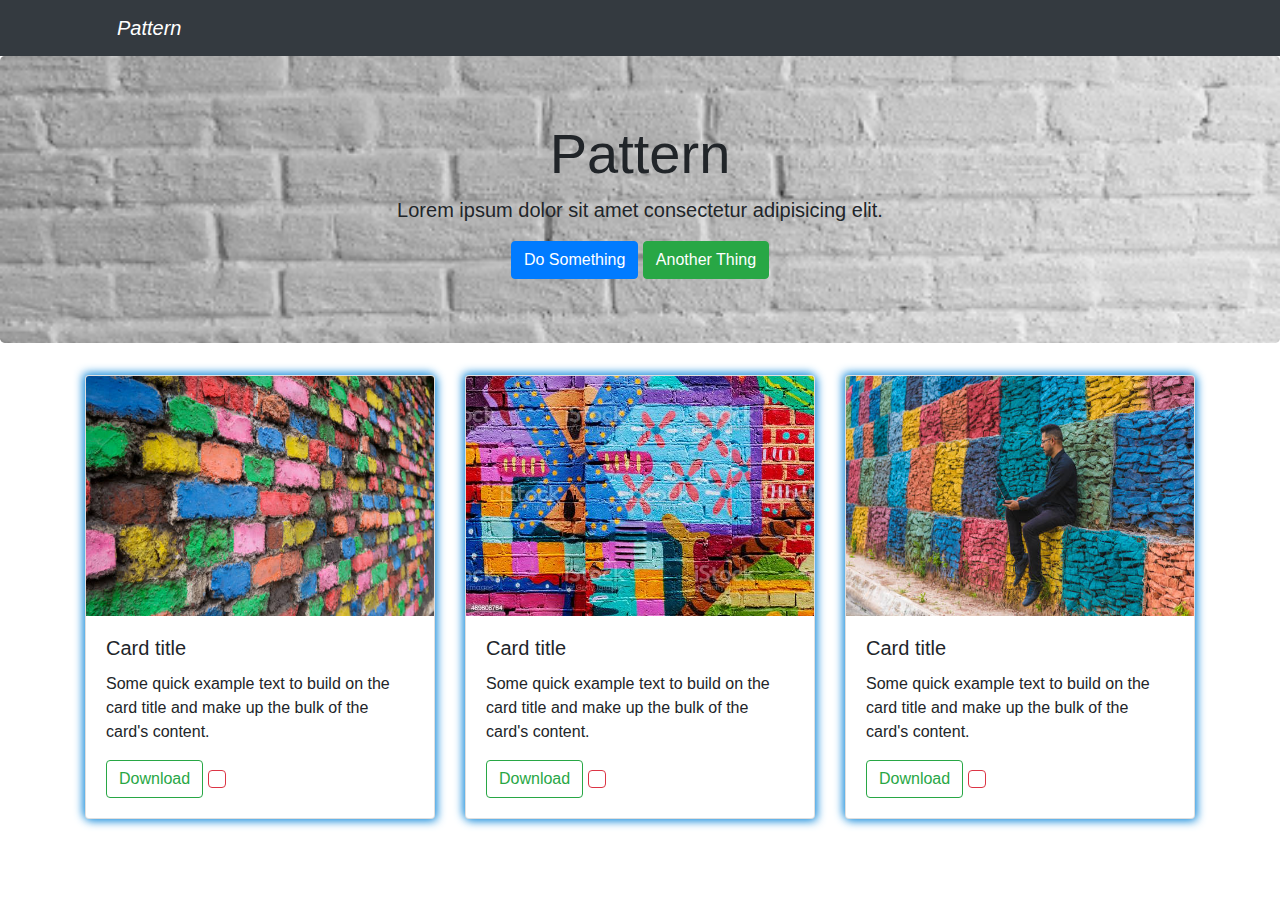
<file: pattern/index.html>
<!DOCTYPE html>
<html lang="en">
<head>
    <meta charset="UTF-8">
    <meta http-equiv="X-UA-Compatible" content="IE=edge">
    <meta name="viewport" content="width=device-width, initial-scale=1.0">
    

    
    <link rel="stylesheet" href="https://cdnjs.cloudflare.com/ajax/libs/font-awesome/6.1.1/css/all.min.css" integrity="sha512-KfkfwYDsLkIlwQp6LFnl8zNdLGxu9YAA1QvwINks4PhcElQSvqcyVLLD9aMhXd13uQjoXtEKNosOWaZqXgel0g==" crossorigin="anonymous" referrerpolicy="no-referrer" />

<link rel="stylesheet" href="https://cdn.jsdelivr.net/npm/bootstrap@4.0.0/dist/css/bootstrap.min.css" integrity="sha384-Gn5384xqQ1aoWXA+058RXPxPg6fy4IWvTNh0E263XmFcJlSAwiGgFAW/dAiS6JXm" crossorigin="anonymous">



<style>
#bacImg {
  background-image: url("./images/w1.jpg");
  background-position: center center;
  background-size: cover;
  background-repeat: no-repeat;
}

.card {
  transition: 0.2s;
  box-shadow: 2px 2px 10px rgb(49, 153, 223), -2px -2px 10px rgb(49, 153, 223);
  -webkit-transition: 0.2s;
  -moz-transition: 0.2s;
  -ms-transition: 0.2s;
  -o-transition: 0.2s;
}

</style>

</head>
<body>

    
<div class="container-fluid bg-dark ">
    <div class="container ">
        <nav class="navbar navbar-light bg-dark">
            <a class="navbar-brand text-white" href="#">
                <i class="fa-solid fa-binoculars "> <span class="ml-3">Pattern</span>    </i>
                
            </a>
        </nav>
    </div>
</div>

<div id="bacImg" class="jumbotron text-center ">

        <h1 class="display-4 ">Pattern</h1>
        <p class="lead ">Lorem ipsum dolor sit amet consectetur adipisicing elit.</p>
        <a href="#" class="btn btn-primary" type="btn">Do Something</a>
        <a href="#" class="btn btn-success" type="btn">Another Thing</a>

</div>

<div class="container">
<div class="row">
    <div class="col-lg-4"><div class="card" >
        <img class="card-img-top" height="240px" src="./images/c4.jpg" alt="">
        <div class="card-body">
          <h5 class="card-title">Card title</h5>
          <p class="card-text">Some quick example text to build on the card title and make up the bulk of the card's content.</p>
          <a href="#" class="btn btn-outline-success">Download</a>
          <i class="fa-regular fa-heart btn btn-outline-danger p-2"></i>
        </div>
      </div></div>
    <div class="col-lg-4"><div class="card" >
        <img class="card-img-top" height="240px" src="./images/c3.jpg" alt="">
        <div class="card-body">
          <h5 class="card-title">Card title</h5>
          <p class="card-text">Some quick example text to build on the card title and make up the bulk of the card's content.</p>
          <a href="#" class="btn btn-outline-success">Download</a>
          <i class="fa-regular fa-heart btn btn-outline-danger p-2"></i>
        </div>
      </div></div>
    <div class="col-lg-4"><div class="card" >
        <img class="card-img-top" height="240px" src="./images/c5.jpg" alt="">
        <div class="card-body">
          <h5 class="card-title">Card title</h5>
          <p class="card-text">Some quick example text to build on the card title and make up the bulk of the card's content.</p>
          <a href="#" class="btn btn-outline-success">Download</a>
          <i class="fa-regular fa-heart btn btn-outline-danger p-2"></i>
        </div>
      </div></div>
</div>
</div>


    
<script src="https://code.jquery.com/jquery-3.2.1.slim.min.js" integrity="sha384-KJ3o2DKtIkvYIK3UENzmM7KCkRr/rE9/Qpg6aAZGJwFDMVNA/GpGFF93hXpG5KkN" crossorigin="anonymous"></script>
<script src="https://cdn.jsdelivr.net/npm/popper.js@1.12.9/dist/umd/popper.min.js" integrity="sha384-ApNbgh9B+Y1QKtv3Rn7W3mgPxhU9K/ScQsAP7hUibX39j7fakFPskvXusvfa0b4Q" crossorigin="anonymous"></script>
<script src="https://cdn.jsdelivr.net/npm/bootstrap@4.0.0/dist/js/bootstrap.min.js" integrity="sha384-JZR6Spejh4U02d8jOt6vLEHfe/JQGiRRSQQxSfFWpi1MquVdAyjUar5+76PVCmYl" crossorigin="anonymous"></script>
    

        
</body>
</html>
</file>
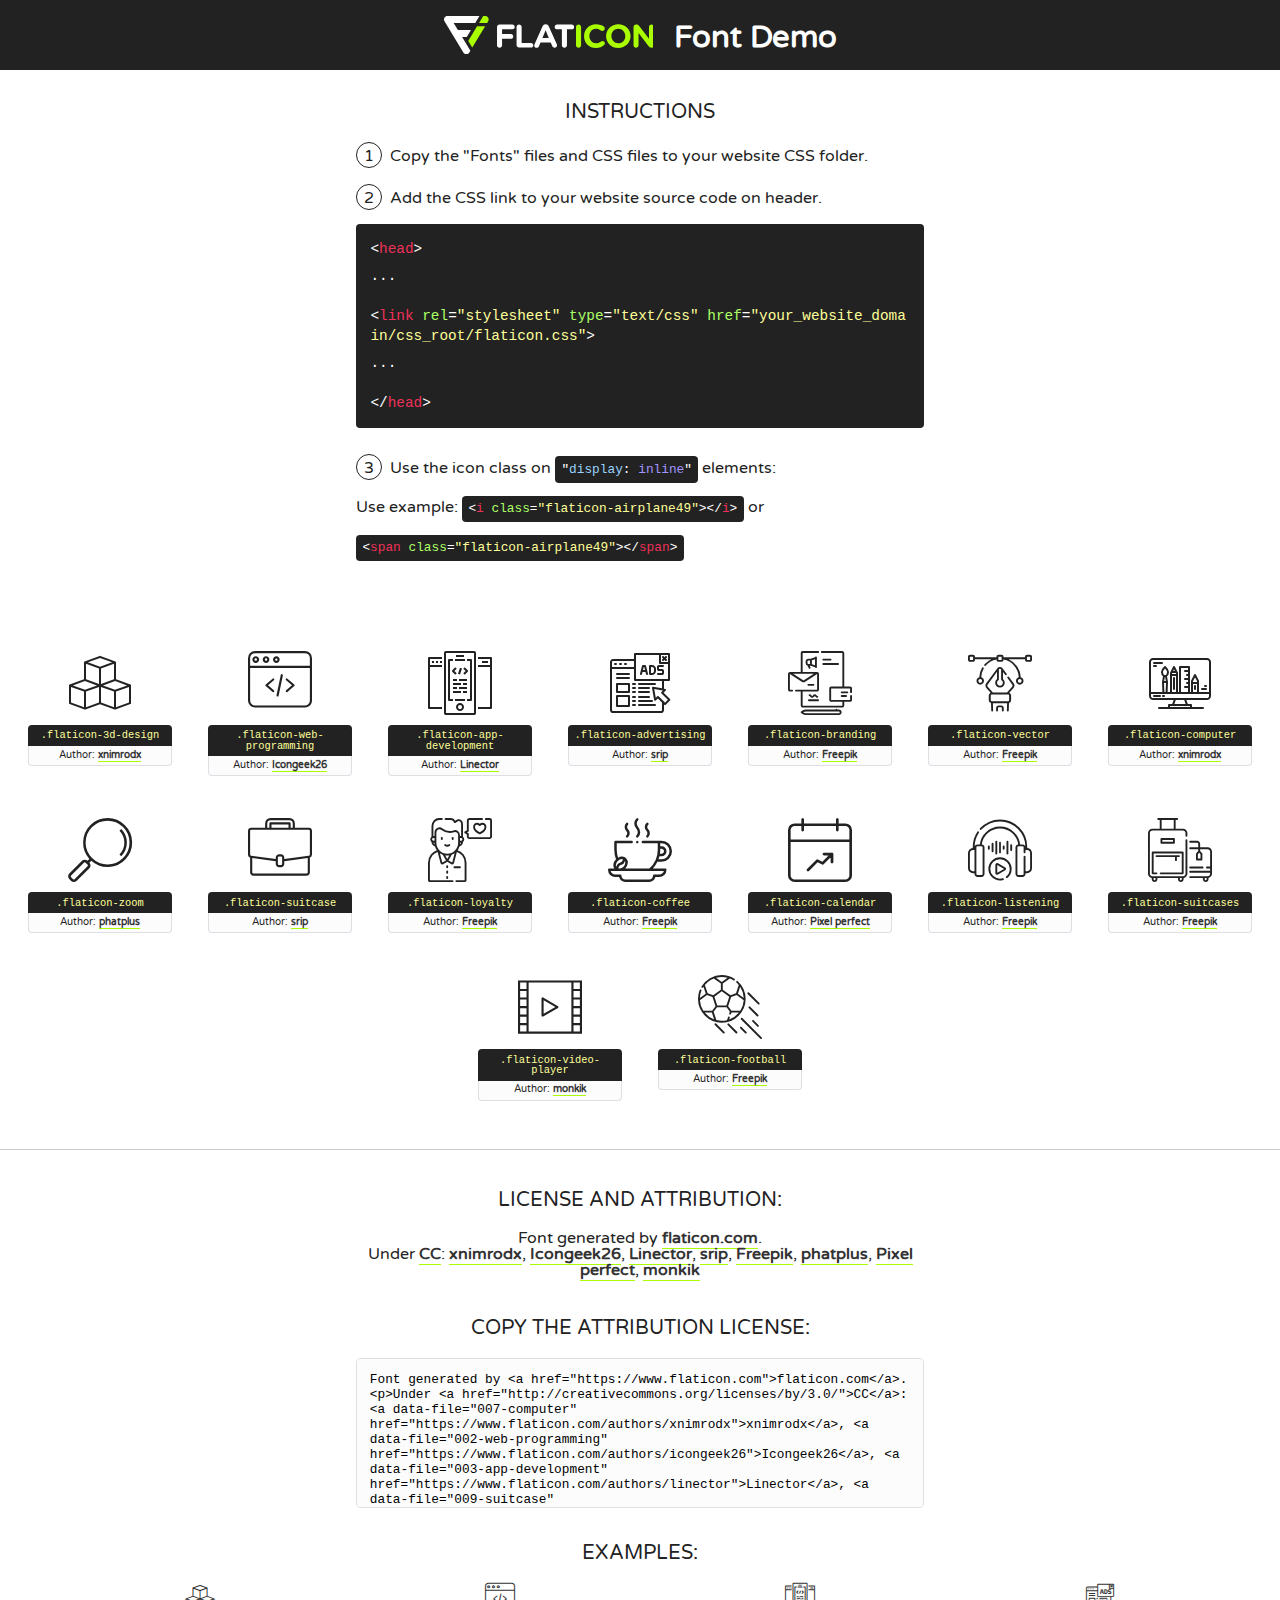
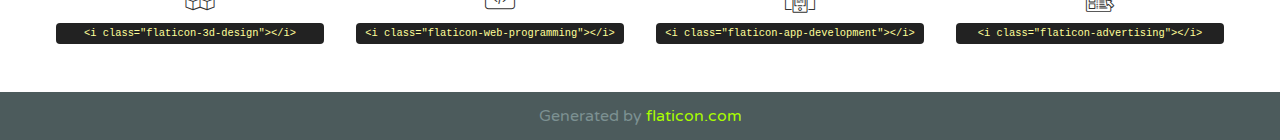
<file: fonts/flaticon/font/flaticon.html>
<!DOCTYPE html>
<!--
  Flaticon icon font: Flaticon
  Creation date: 03/07/2020 09:59
-->
<html>
<!DOCTYPE html>
<html>

<head>
    <title>Flaticon WebFont</title>
    <link href="http://fonts.googleapis.com/css?family=Varela+Round" rel="stylesheet" type="text/css" />
    <link rel="stylesheet" type="text/css" href="flaticon.css">
    <meta charset="UTF-8">
    <style>
    html, body, div, span, applet, object, iframe,
    h1, h2, h3, h4, h5, h6, p, blockquote, pre,
    a, abbr, acronym, address, big, cite, code,
    del, dfn, em, img, ins, kbd, q, s, samp,
    small, strike, strong, sub, sup, tt, var,
    b, u, i, center,
    dl, dt, dd, ol, ul, li,
    fieldset, form, label, legend,
    table, caption, tbody, tfoot, thead, tr, th, td,
    article, aside, canvas, details, embed, 
    figure, figcaption, footer, header, hgroup, 
    menu, nav, output, ruby, section, summary,
    time, mark, audio, video {
        margin: 0;
        padding: 0;
        border: 0;
        font-size: 100%;
        font: inherit;
        vertical-align: baseline;
    }
    /* HTML5 display-role reset for older browsers */
    article, aside, details, figcaption, figure, 
    footer, header, hgroup, menu, nav, section {
        display: block;
    }
    body {
        line-height: 1;
    }
    ol, ul {
        list-style: none;
    }
    blockquote, q {
        quotes: none;
    }
    blockquote:before, blockquote:after,
    q:before, q:after {
        content: '';
        content: none;
    }
    table {
        border-collapse: collapse;
        border-spacing: 0;
    }
    body {
        font-family: 'Varela Round', Helvetica, Arial, sans-serif;
        font-size: 16px;
        color: #222;
    }
    a {
        color: #333;
        border-bottom: 1px solid #a9fd00;
        font-weight: bold;
        text-decoration: none;
    }
    * {
        -moz-box-sizing: border-box;
        -webkit-box-sizing: border-box;
        box-sizing: border-box;
        margin: 0;
        padding: 0;
    }
    [class^="flaticon-"]:before, [class*=" flaticon-"]:before, [class^="flaticon-"]:after, [class*=" flaticon-"]:after {
        font-family: Flaticon;
        font-size: 30px;
        font-style: normal;
        margin-left: 20px;
        color: #333;
    }
    .wrapper {
        max-width: 600px;
        margin: auto;
        padding: 0 1em;
    }
    .title {
        font-size: 1.25em;
        text-align: center;
        margin-bottom: 1em;
        text-transform: uppercase;
    }
    header {
        text-align: center;
        background-color: #222;
        color: #fff;
        padding: 1em;
    }
    header .logo {
        width: 210px;
        height: 38px;
        display: inline-block;
        vertical-align: middle;
        margin-right: 1em;
        border: none;
    }
    header strong {
        font-size: 1.95em;
        font-weight: bold;
        vertical-align: middle;
        margin-top: 5px;
        display: inline-block;
    }
    .demo {
        margin: 2em auto;
        line-height: 1.25em;
    }
    .demo ul li {
        margin-bottom: 1em;
    }
    .demo ul li .num {
        color: #222;
        border-radius: 20px;
        display: inline-block;
        width: 26px;
        padding: 3px;
        height: 26px;
        text-align: center;
        margin-right: 0.5em;
        border: 1px solid #222;
    }
    .demo ul li code {
        background-color: #222;
        border-radius: 4px;
        padding: 0.25em 0.5em;
        display: inline-block;
        color: #fff;
        font-family: Consolas,Monaco,Lucida Console,Liberation Mono,DejaVu Sans Mono,Bitstream Vera Sans Mono,Courier New, monospace;
        font-weight: lighter;
        margin-top: 1em;
        font-size: 0.8em;
        word-break: break-all;
    }
    .demo ul li code.big {
        padding: 1em;
        font-size: 0.9em;
    }
    .demo ul li code .red {
        color: #EF3159;
    }
    .demo ul li code .green {
        color: #ACFF65;
    }
    .demo ul li code .yellow {
        color: #FFFF99;
    }
    .demo ul li code .blue {
        color: #99D3FF;
    }
    .demo ul li code .purple {
        color: #A295FF;
    }
    .demo ul li code .dots {
        margin-top: 0.5em;
        display: block;
    }
    #glyphs {
        border-bottom: 1px solid #ccc;
        padding: 2em 0;
        text-align: center;
    }
    .glyph {
        display: inline-block;
        width: 9em;
        margin: 1em;
        text-align: center;
        vertical-align: top;
        background: #FFF;
    }
    .glyph .glyph-icon {
        padding: 10px;
        display: block;
        font-family:"Flaticon";
        font-size: 64px;
        line-height: 1;
    }
    .glyph .glyph-icon:before {
        font-size: 64px;
        color: #222;
        margin-left: 0;
    }
    .class-name {
        font-size: 0.65em;
        background-color: #222;
        color: #fff;
        border-radius: 4px 4px 0 0;
        padding: 0.5em;
        color: #FFFF99;
        font-family: Consolas,Monaco,Lucida Console,Liberation Mono,DejaVu Sans Mono,Bitstream Vera Sans Mono,Courier New, monospace;
    }
    .author-name {
        font-size: 0.6em;
        background-color: #fcfcfd;
        border: 1px solid #DEDEE4;
        border-top: 0;
        border-radius: 0 0 4px 4px;
        padding: 0.5em;
    }
    .class-name:last-child {
        font-size: 10px;
        color:#888;
    }
    .class-name:last-child a {
        font-size: 10px;
        color:#555;
    }
    .class-name:last-child a:hover {
        color:#a9fd00;
    }
    .glyph > input {
        display: block;
        width: 100px;
        margin: 5px auto;
        text-align: center;
        font-size: 12px;
        cursor: text;
    }
    .glyph > input.icon-input {
        font-family:"Flaticon";
        font-size: 16px;
        margin-bottom: 10px;
    }
    .attribution .title {
        margin-top: 2em;
    }
    .attribution textarea {
        background-color: #fcfcfd;
        padding: 1em;
        border: none;
        box-shadow: none;
        border: 1px solid #DEDEE4;
        border-radius: 4px;
        resize: none;
        width: 100%;
        height: 150px;
        font-size: 0.8em;
        font-family: Consolas,Monaco,Lucida Console,Liberation Mono,DejaVu Sans Mono,Bitstream Vera Sans Mono,Courier New, monospace;
        -webkit-appearance: none;
    }
    .iconsuse {
        margin: 2em auto;
        text-align: center;
        max-width: 1200px;
    }
    .iconsuse:after {
        content: '';
        display: table;
        clear: both;
    }
    .iconsuse .image {
        float: left;
        width: 25%;
        padding: 0 1em;
    }
    .iconsuse .image p {
        margin-bottom: 1em;
    }
    .iconsuse .image span {
        display: block;
        font-size: 0.65em;
        background-color: #222;
        color: #fff;
        border-radius: 4px;
        padding: 0.5em;
        color: #FFFF99;
        margin-top: 1em;
        font-family: Consolas,Monaco,Lucida Console,Liberation Mono,DejaVu Sans Mono,Bitstream Vera Sans Mono,Courier New, monospace;
    }
    #footer {
        text-align: center;
        background-color: #4C5B5C;
        color: #7c9192;
        padding: 1em;
    }
    #footer a {
        border: none;
        color: #a9fd00;
        font-weight: normal;
    }
    @media (max-width: 960px) {
        .iconsuse .image {
            width: 50%;
        }
    }
    @media (max-width: 560px) {
        .iconsuse .image {
            width: 100%;
        }
    }
    </style>
</head>

<body class="characters-off">

    <header>
        <a href="https://www.flaticon.com" target="_blank" class="logo">
            <svg version="1.1" xmlns="http://www.w3.org/2000/svg" xmlns:xlink="http://www.w3.org/1999/xlink" xmlns:a="http://ns.adobe.com/AdobeSVGViewerExtensions/3.0/" viewBox="0 0 560.875 102.036" enable-background="new 0 0 560.875 102.036" xml:space="preserve">
                <defs>
                </defs>
                <g>
                    <g class="letters">
                        <path fill="#ffffff" d="M141.596,29.675c0-3.777,2.985-6.767,6.764-6.767h34.438c3.426,0,6.15,2.728,6.15,6.15
                        c0,3.43-2.724,6.149-6.15,6.149h-27.674v13.091h23.719c3.429,0,6.151,2.724,6.151,6.15c0,3.43-2.723,6.149-6.151,6.149h-23.719
                        v17.574c0,3.773-2.986,6.761-6.764,6.761c-3.779,0-6.764-2.989-6.764-6.761V29.675z"></path>
                        <path fill="#ffffff" d="M193.844,29.149c0-3.781,2.985-6.767,6.764-6.767c3.776,0,6.763,2.985,6.763,6.767v42.957h25.039
                        c3.426,0,6.149,2.726,6.149,6.153c0,3.425-2.723,6.15-6.149,6.15h-31.802c-3.779,0-6.764-2.986-6.764-6.768V29.149z"></path>
                        <path fill="#ffffff" d="M241.891,75.71l21.438-48.407c1.492-3.341,4.215-5.357,7.906-5.357h0.792
                        c3.686,0,6.323,2.017,7.815,5.357l21.439,48.407c0.436,0.967,0.701,1.845,0.701,2.723c0,3.602-2.809,6.501-6.414,6.501
                        c-3.161,0-5.269-1.845-6.499-4.655l-4.132-9.661h-27.059l-4.301,10.102c-1.144,2.631-3.426,4.214-6.237,4.214
                        c-3.517,0-6.24-2.81-6.24-6.325C241.1,77.64,241.451,76.677,241.891,75.71z M279.932,58.666l-8.521-20.297l-8.526,20.297H279.932
                        z"></path>
                        <path fill="#ffffff" d="M314.864,35.387H301.86c-3.429,0-6.239-2.813-6.239-6.238c0-3.429,2.811-6.24,6.239-6.24h39.533
                        c3.426,0,6.237,2.811,6.237,6.24c0,3.425-2.811,6.238-6.237,6.238h-13.001v42.785c0,3.773-2.99,6.761-6.764,6.761
                        c-3.779,0-6.764-2.989-6.764-6.761V35.387z"></path>
                        <path fill="#A9FD00" d="M352.615,29.149c0-3.781,2.985-6.767,6.767-6.767c3.774,0,6.761,2.985,6.761,6.767v49.024
                        c0,3.773-2.987,6.761-6.761,6.761c-3.781,0-6.767-2.989-6.767-6.761V29.149z"></path>
                        <path fill="#A9FD00" d="M374.132,53.836v-0.179c0-17.481,13.178-31.801,32.065-31.801c9.22,0,15.459,2.458,20.557,6.238
                        c1.402,1.054,2.637,2.985,2.637,5.357c0,3.692-2.985,6.59-6.681,6.59c-1.845,0-3.071-0.702-4.044-1.319
                        c-3.776-2.813-7.729-4.393-12.562-4.393c-10.364,0-17.831,8.611-17.831,19.154v0.173c0,10.542,7.291,19.329,17.831,19.329
                        c5.715,0,9.492-1.756,13.359-4.834c1.049-0.874,2.458-1.491,4.039-1.491c3.429,0,6.325,2.813,6.325,6.236
                        c0,2.106-1.056,3.78-2.282,4.834c-5.539,4.834-12.036,7.733-21.878,7.733C387.572,85.464,374.132,71.493,374.132,53.836z"></path>
                        <path fill="#A9FD00" d="M433.009,53.836v-0.179c0-17.481,13.79-31.801,32.766-31.801c18.981,0,32.592,14.143,32.592,31.628v0.173
                        c0,17.483-13.785,31.807-32.769,31.807C446.625,85.464,433.009,71.32,433.009,53.836z M484.224,53.836v-0.179
                        c0-10.539-7.725-19.326-18.626-19.326c-10.893,0-18.449,8.611-18.449,19.154v0.173c0,10.542,7.73,19.329,18.626,19.329
                        C476.676,72.986,484.224,64.378,484.224,53.836z"></path>
                        <path fill="#A9FD00" d="M506.233,29.321c0-3.774,2.99-6.763,6.767-6.763h1.401c3.252,0,5.183,1.583,7.029,3.953l26.093,34.265
                        V29.059c0-3.692,2.99-6.677,6.681-6.677c3.683,0,6.671,2.985,6.671,6.677v48.934c0,3.78-2.987,6.765-6.764,6.765h-0.436
                        c-3.257,0-5.188-1.581-7.034-3.953l-27.056-35.492v32.944c0,3.687-2.985,6.676-6.678,6.676c-3.683,0-6.673-2.989-6.673-6.676
                        V29.321z"></path>
                    </g>
                    <g class="insignia">
                        <path fill="#ffffff" d="M48.372,56.137h12.517l11.156-18.537H37.186L25.688,18.539h57.825L94.668,0H9.271
                        C5.925,0,2.842,1.801,1.198,4.716c-1.644,2.907-1.593,6.482,0.134,9.343l50.38,83.501c1.678,2.781,4.689,4.476,7.938,4.476
                        c3.246,0,6.257-1.695,7.935-4.476l2.898-4.804L48.372,56.137z"></path>
                        <g class="i">
                            <path fill="#A9FD00" d="M93.575,18.539h0.031v0.004l21.652,0.004l2.705-4.488c1.727-2.861,1.778-6.436,0.133-9.343
                            C116.454,1.801,113.371,0,110.026,0h-5.294L93.575,18.539z"></path>
                            <polygon fill="#A9FD00" points="88.291,27.356 64.725,66.486 75.519,84.404 109.942,27.356"></polygon>
                        </g>
                    </g>
                </g>
            </svg>
        </a>
        <strong>Font Demo</strong>
    </header>


    <section class="demo wrapper">

        <p class="title">Instructions</p>

        <ul>
            <li>
                <span class="num">1</span>Copy the "Fonts" files and CSS files to your website CSS folder.
            </li>
            <li>
                <span class="num">2</span>Add the CSS link to your website source code on header.
                <code class="big">
                    &lt;<span class="red">head</span>&gt;
                    <br/><span class="dots">...</span>
                    <br/>&lt;<span class="red">link</span> <span class="green">rel</span>=<span class="yellow">"stylesheet"</span> <span class="green">type</span>=<span class="yellow">"text/css"</span> <span class="green">href</span>=<span class="yellow">"your_website_domain/css_root/flaticon.css"</span>&gt;
                    <br/><span class="dots">...</span>
                    <br/>&lt;/<span class="red">head</span>&gt;
                </code>
            </li>

            <li>
                <p>
                    <span class="num">3</span>Use the icon class on <code>"<span class="blue">display</span>:<span class="purple"> inline</span>"</code> elements:
                    <br />
                    Use example: <code>&lt;<span class="red">i</span> <span class="green">class</span>=<span class="yellow">&quot;flaticon-airplane49&quot;</span>&gt;&lt;/<span class="red">i</span>&gt;</code> or <code>&lt;<span class="red">span</span> <span class="green">class</span>=<span class="yellow">&quot;flaticon-airplane49&quot;</span>&gt;&lt;/<span class="red">span</span>&gt;</code>
            </li>
        </ul>

    </section>




   <section id="glyphs">          
    
      
        <div class="glyph"><div class="glyph-icon flaticon-3d-design"></div>
            <div class="class-name">.flaticon-3d-design</div>
            <div class="author-name">Author: <a data-file="001-3d-design" href="https://www.flaticon.com/authors/xnimrodx">xnimrodx</a> </div> 
        </div>        
        
        <div class="glyph"><div class="glyph-icon flaticon-web-programming"></div>
            <div class="class-name">.flaticon-web-programming</div>
            <div class="author-name">Author: <a data-file="002-web-programming" href="https://www.flaticon.com/authors/icongeek26">Icongeek26</a> </div> 
        </div>        
        
        <div class="glyph"><div class="glyph-icon flaticon-app-development"></div>
            <div class="class-name">.flaticon-app-development</div>
            <div class="author-name">Author: <a data-file="003-app-development" href="https://www.flaticon.com/authors/linector">Linector</a> </div> 
        </div>        
        
        <div class="glyph"><div class="glyph-icon flaticon-advertising"></div>
            <div class="class-name">.flaticon-advertising</div>
            <div class="author-name">Author: <a data-file="004-advertising" href="https://www.flaticon.com/authors/srip">srip</a> </div> 
        </div>        
        
        <div class="glyph"><div class="glyph-icon flaticon-branding"></div>
            <div class="class-name">.flaticon-branding</div>
            <div class="author-name">Author: <a data-file="005-branding" href="http://www.freepik.com">Freepik</a> </div> 
        </div>        
        
        <div class="glyph"><div class="glyph-icon flaticon-vector"></div>
            <div class="class-name">.flaticon-vector</div>
            <div class="author-name">Author: <a data-file="006-vector" href="http://www.freepik.com">Freepik</a> </div> 
        </div>        
        
        <div class="glyph"><div class="glyph-icon flaticon-computer"></div>
            <div class="class-name">.flaticon-computer</div>
            <div class="author-name">Author: <a data-file="007-computer" href="https://www.flaticon.com/authors/xnimrodx">xnimrodx</a> </div> 
        </div>        
        
        <div class="glyph"><div class="glyph-icon flaticon-zoom"></div>
            <div class="class-name">.flaticon-zoom</div>
            <div class="author-name">Author: <a data-file="008-zoom" href="https://www.flaticon.com/authors/phatplus">phatplus</a> </div> 
        </div>        
        
        <div class="glyph"><div class="glyph-icon flaticon-suitcase"></div>
            <div class="class-name">.flaticon-suitcase</div>
            <div class="author-name">Author: <a data-file="009-suitcase" href="https://www.flaticon.com/authors/srip">srip</a> </div> 
        </div>        
        
        <div class="glyph"><div class="glyph-icon flaticon-loyalty"></div>
            <div class="class-name">.flaticon-loyalty</div>
            <div class="author-name">Author: <a data-file="010-loyalty" href="http://www.freepik.com">Freepik</a> </div> 
        </div>        
        
        <div class="glyph"><div class="glyph-icon flaticon-coffee"></div>
            <div class="class-name">.flaticon-coffee</div>
            <div class="author-name">Author: <a data-file="011-coffee" href="http://www.freepik.com">Freepik</a> </div> 
        </div>        
        
        <div class="glyph"><div class="glyph-icon flaticon-calendar"></div>
            <div class="class-name">.flaticon-calendar</div>
            <div class="author-name">Author: <a data-file="012-calendar" href="https://www.flaticon.com/authors/pixel-perfect">Pixel perfect</a> </div> 
        </div>        
        
        <div class="glyph"><div class="glyph-icon flaticon-listening"></div>
            <div class="class-name">.flaticon-listening</div>
            <div class="author-name">Author: <a data-file="013-listening" href="http://www.freepik.com">Freepik</a> </div> 
        </div>        
        
        <div class="glyph"><div class="glyph-icon flaticon-suitcases"></div>
            <div class="class-name">.flaticon-suitcases</div>
            <div class="author-name">Author: <a data-file="014-suitcases" href="http://www.freepik.com">Freepik</a> </div> 
        </div>        
        
        <div class="glyph"><div class="glyph-icon flaticon-video-player"></div>
            <div class="class-name">.flaticon-video-player</div>
            <div class="author-name">Author: <a data-file="015-video-player" href="https://www.flaticon.com/authors/monkik">monkik</a> </div> 
        </div>        
        
        <div class="glyph"><div class="glyph-icon flaticon-football"></div>
            <div class="class-name">.flaticon-football</div>
            <div class="author-name">Author: <a data-file="016-football" href="http://www.freepik.com">Freepik</a> </div> 
        </div>        
        

    </section>



    <section class="attribution wrapper"   style="text-align:center;">

      <div class="title">License and attribution:</div><div class="attrDiv">Font generated by <a href="https://www.flaticon.com">flaticon.com</a>. <div><p>Under <a href="http://creativecommons.org/licenses/by/3.0/">CC</a>: <a data-file="007-computer" href="https://www.flaticon.com/authors/xnimrodx">xnimrodx</a>, <a data-file="002-web-programming" href="https://www.flaticon.com/authors/icongeek26">Icongeek26</a>, <a data-file="003-app-development" href="https://www.flaticon.com/authors/linector">Linector</a>, <a data-file="009-suitcase" href="https://www.flaticon.com/authors/srip">srip</a>, <a data-file="016-football" href="http://www.freepik.com">Freepik</a>, <a data-file="008-zoom" href="https://www.flaticon.com/authors/phatplus">phatplus</a>, <a data-file="012-calendar" href="https://www.flaticon.com/authors/pixel-perfect">Pixel perfect</a>, <a data-file="015-video-player" href="https://www.flaticon.com/authors/monkik">monkik</a></p>  </div>
      </div>
      <div class="title">Copy the Attribution License:</div>

    <textarea onclick="this.focus();this.select();">Font generated by &lt;a href=&quot;https://www.flaticon.com&quot;&gt;flaticon.com&lt;/a&gt;. <p>Under <a href="http://creativecommons.org/licenses/by/3.0/">CC</a>: <a data-file="007-computer" href="https://www.flaticon.com/authors/xnimrodx">xnimrodx</a>, <a data-file="002-web-programming" href="https://www.flaticon.com/authors/icongeek26">Icongeek26</a>, <a data-file="003-app-development" href="https://www.flaticon.com/authors/linector">Linector</a>, <a data-file="009-suitcase" href="https://www.flaticon.com/authors/srip">srip</a>, <a data-file="016-football" href="http://www.freepik.com">Freepik</a>, <a data-file="008-zoom" href="https://www.flaticon.com/authors/phatplus">phatplus</a>, <a data-file="012-calendar" href="https://www.flaticon.com/authors/pixel-perfect">Pixel perfect</a>, <a data-file="015-video-player" href="https://www.flaticon.com/authors/monkik">monkik</a></p>  
     </textarea>

    </section>

    <section class="iconsuse">

          <div class="title">Examples:</div>            
             
            <div class="image">
                <p>
                    <i class="glyph-icon flaticon-3d-design"></i> 
                    <span>&lt;i class=&quot;flaticon-3d-design&quot;&gt;&lt;/i&gt;</span>
                </p>
            </div>
            
            <div class="image">
                <p>
                    <i class="glyph-icon flaticon-web-programming"></i> 
                    <span>&lt;i class=&quot;flaticon-web-programming&quot;&gt;&lt;/i&gt;</span>
                </p>
            </div>
            
            <div class="image">
                <p>
                    <i class="glyph-icon flaticon-app-development"></i> 
                    <span>&lt;i class=&quot;flaticon-app-development&quot;&gt;&lt;/i&gt;</span>
                </p>
            </div>
            
            <div class="image">
                <p>
                    <i class="glyph-icon flaticon-advertising"></i> 
                    <span>&lt;i class=&quot;flaticon-advertising&quot;&gt;&lt;/i&gt;</span>
                </p>
            </div>
                       
        </div>
                            
    </section>

<div id="footer">
    <div>Generated by <a href="https://www.flaticon.com">flaticon.com</a>
    </div>
</div>



</body>
</html>
</file>
<file: fonts/flaticon/font/flaticon.css>
/*
  	Flaticon icon font: Flaticon
  	Creation date: 03/07/2020 09:59
  	*/

@font-face {
  font-family: "Flaticon";
  src: url("./Flaticon.eot");
  src: url("./Flaticon.eot?#iefix") format("embedded-opentype"),
       url("./Flaticon.woff2") format("woff2"),
       url("./Flaticon.woff") format("woff"),
       url("./Flaticon.ttf") format("truetype"),
       url("./Flaticon.svg#Flaticon") format("svg");
  font-weight: normal;
  font-style: normal;
}

@media screen and (-webkit-min-device-pixel-ratio:0) {
  @font-face {
    font-family: "Flaticon";
    src: url("./Flaticon.svg#Flaticon") format("svg");
  }
}

[class^="flaticon-"]:before, [class*=" flaticon-"]:before,
[class^="flaticon-"]:after, [class*=" flaticon-"]:after {   
  font-family: Flaticon;
        font-size: 20px;
font-style: normal;
margin-left: 20px;
}

.flaticon-3d-design:before { content: "\f100"; }
.flaticon-web-programming:before { content: "\f101"; }
.flaticon-app-development:before { content: "\f102"; }
.flaticon-advertising:before { content: "\f103"; }
.flaticon-branding:before { content: "\f104"; }
.flaticon-vector:before { content: "\f105"; }
.flaticon-computer:before { content: "\f106"; }
.flaticon-zoom:before { content: "\f107"; }
.flaticon-suitcase:before { content: "\f108"; }
.flaticon-loyalty:before { content: "\f109"; }
.flaticon-coffee:before { content: "\f10a"; }
.flaticon-calendar:before { content: "\f10b"; }
.flaticon-listening:before { content: "\f10c"; }
.flaticon-suitcases:before { content: "\f10d"; }
.flaticon-video-player:before { content: "\f10e"; }
.flaticon-football:before { content: "\f10f"; }
</file>
